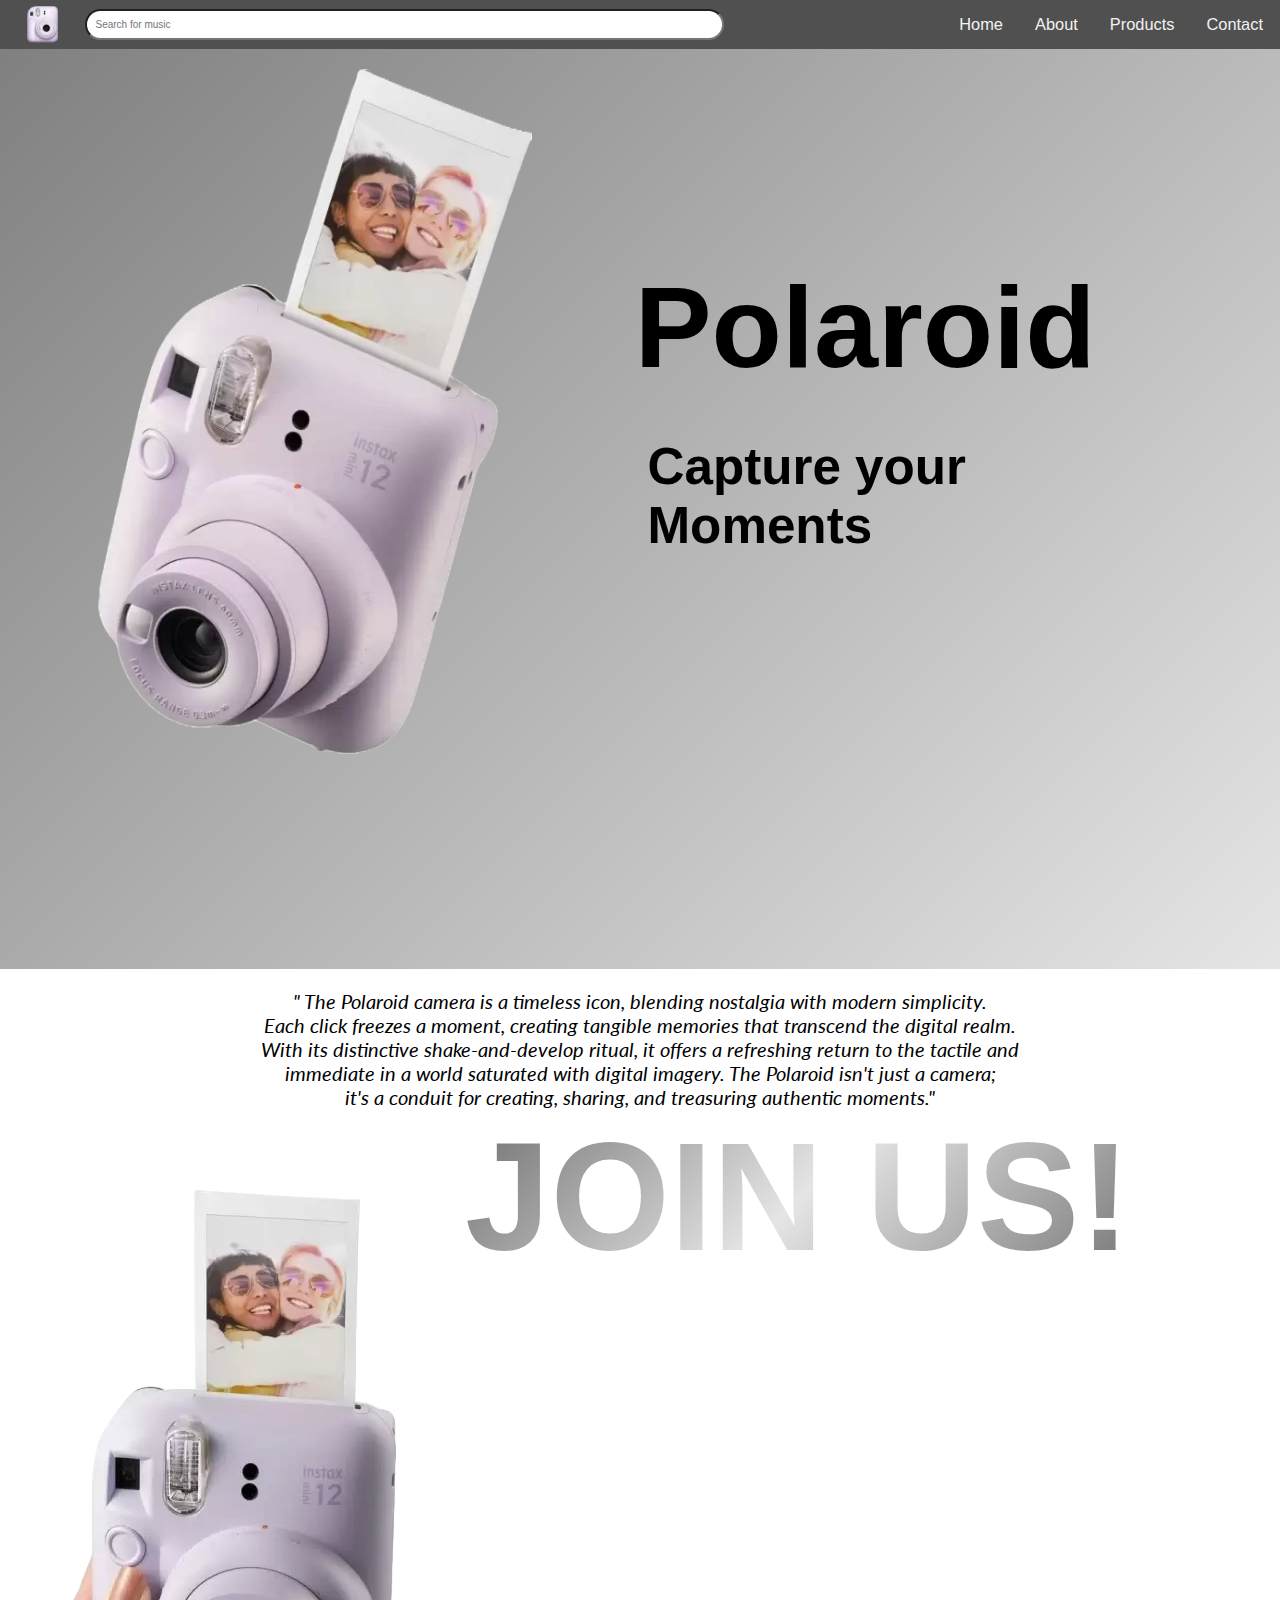
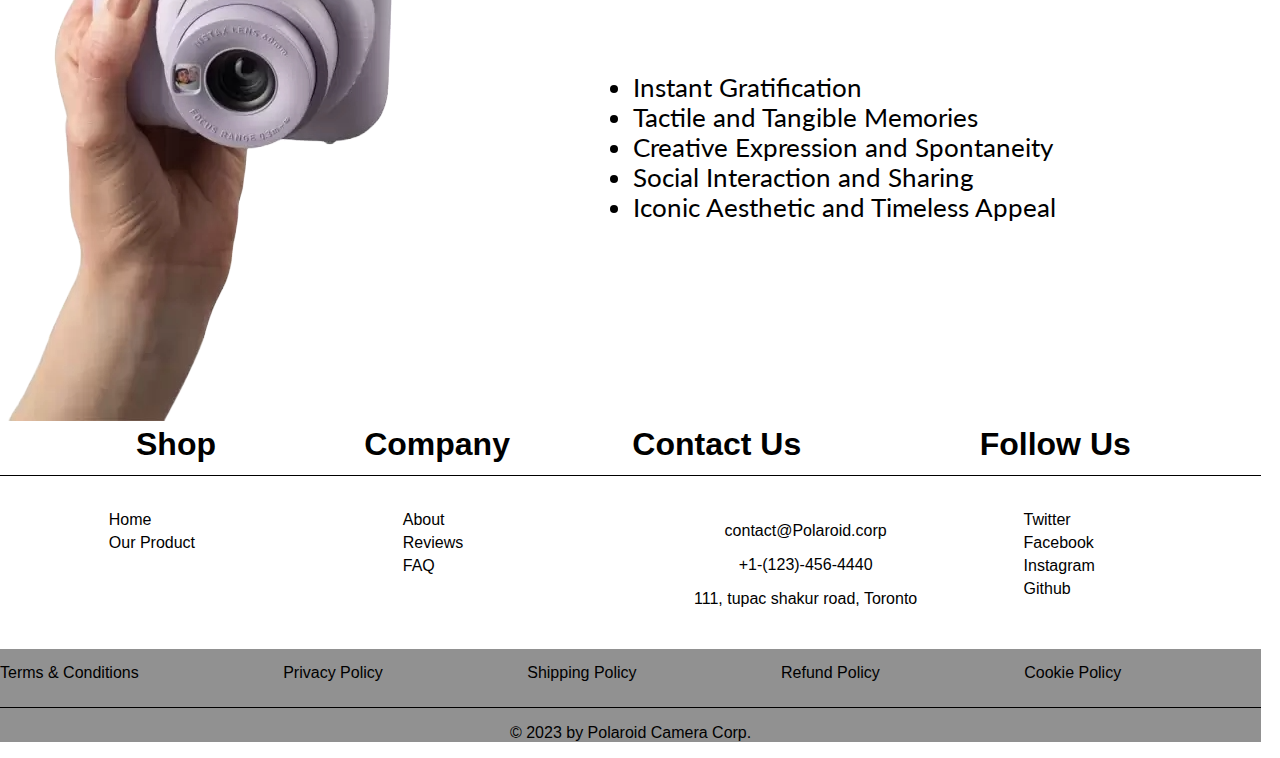
<file: index.html>
<!DOCTYPE html>
<html lang="en">

<head>
    <meta charset="UTF-8">
    <meta name="viewport" content="width=device-width, initial-scale=1.0">
    <title>Your Website Title</title>
    <link rel="stylesheet" href="styles.css">
    <link href="https://fonts.googleapis.com/css2?family=Lato:ital@1&display=swap" rel="stylesheet">
</head>

<body>
    <!-- Header -->
    <header>
        <nav class="navbar">
            <img class="logo" src="polaroid2.png" alt="website Logo">
            <div class="searchBar">
                <input type="search" placeholder="Search for music">
            </div>
            <div class="Acontainer">
                <a href="#home" class="active">Home</a>
                <a href="about.html"> About</a>
                <a href="Product.html">Products</a>
                <a href="Contact.html">Contact</a>
            </div>
        </nav>
    </header>

    <section class="section1">
        <div class="polaroid1 pop-element">
            <img src="polaroid1.png" alt="">
        </div>
        <div class="section1_1">
            <h1 class="pop-element">Polaroid</h1><br>
            <h2>Capture your <br> Moments</h2>
        </div>
    </section>

    <section class="section2">
        <blockquote>
            " The Polaroid camera is a timeless icon, blending nostalgia with modern simplicity. <br>
            Each click freezes a moment, creating tangible memories that transcend the digital realm. <br>
             With its distinctive shake-and-develop ritual, it offers a refreshing return to the tactile and <br> immediate in a world saturated with digital imagery. The Polaroid isn't just a camera; <br>
             it's a conduit for creating, sharing, and treasuring authentic moments."
        </blockquote>
    </section>
    <section class="section3">
        <div class="polaroid5 pop-element">
            <img src="polaroid5.png" alt="">
        </div>
        <div class="section3_1">
            <h1 class="pop-element">JOIN US!</h1><br>
            <h2 id="slideInHeading">NOW!</h2>
            <ul class="pop-element">
                <li>Instant Gratification</li>
                <li>Tactile and Tangible Memories</li>
                <li>Creative Expression and Spontaneity</li>
                <li>Social Interaction and Sharing</li>
                <li>Iconic Aesthetic and Timeless Appeal</li>
            </ul>
        </div>
    </section>

    <footer>
        <div class="tab">
            <h1 class="pop-element">Shop</h1>
            <div class="subtabs">
                <a href="Home.html">Home</a>
                <a href="Product.html">Our Product</a>
            </div>
            <h1 class="pop-element">&nbsp;&nbsp;&nbsp;&nbsp;&nbsp;&nbsp;&nbsp;&nbsp;&nbsp;&nbsp;&nbsp;&nbsp;Company</h1>
            <div class="subtabs">
                <a href="about.html">About</a>
                <a href="Reviews.html">Reviews</a>
                <a href="FAQ.html">FAQ</a>
            </div>
            <h1 class="pop-element">&nbsp;&nbsp;&nbsp;&nbsp;&nbsp;&nbsp;&nbsp;&nbsp;&nbsp;&nbsp;&nbsp; Contact Us</h1>
            <div class="subtabs">
                <p>contact@Polaroid.corp</p>
                <p>+1-(123)-456-4440</p>
                <p>111, tupac shakur road, Toronto</p>
            </div>
            <h1 class="pop-element">Follow Us</h1>
            <div class="subtabs">
                <a href="#">Twitter</a>
                <a href="#">Facebook</a>
                <a href="#">Instagram</a>
                <a href="#">Github</a>
            </div>
        </div>
        <div class="footerdiv">
            <div class="tab-2">
                <a href="#">Terms & Conditions</a>
                <a href="#">Privacy Policy</a>
                <a href="#">Shipping Policy</a>
                <a href="#">Refund Policy</a>
                <a href="#">Cookie Policy</a>
            </div>
            <p>© 2023 by Polaroid Camera Corp.</p>
        </div>
    </footer>
    <!-- <style>
        .subtabs {
            margin-left: -25vw;
        }
    </style> -->

    <script>
        // JavaScript to control the animation
        document.addEventListener("DOMContentLoaded", function () {
          var slideInHeading = document.getElementById("slideInHeading");
    
          function checkScroll() {
            var triggerBottom = window.innerHeight * 0.8; // Adjust as needed
            var headingTop = slideInHeading.getBoundingClientRect().top;
    
            if (headingTop < triggerBottom) {
              slideInHeading.style.opacity = 1;
              slideInHeading.style.transform = "translateX(0)";
              window.removeEventListener("scroll", checkScroll);
            }
          }
    
          window.addEventListener("scroll", checkScroll);
          checkScroll(); // Check on initial load
        });
      </script>
</body>

</html>
</file>
<file: styles.css>
body {
  margin: 0;
  font-family: Arial, Helvetica, sans-serif;
}

.logo {
  position: relative;
 margin: 0 2vw;
  height: 2.9vw;
  left: 0;
 
  /* min-width: 10px; */
}

.searchBar {
  border: 2px;
  margin: 2px;
  width: 50%;
  display: flex;
  align-items: center;
  border-radius: 25px;
  border-width: 0px;
  flex-direction: row;
}
.searchBar:hover {
  border: 3px solid #ae9fad;
  width: 50%;
  margin-left: -.5px;
}

.searchBar input {
  padding: 8px;
  border-radius: 25px;
  outline: none;
  font-size: 10px;
  font-family: Verdana, Geneva, Tahoma, sans-serif;
  background-color: white;
  color: #000000;
  width: 100%; /* Set width to 100% inside the header .searchBar */
}

header .searchBar input:focus::placeholder {
  color: #ae9fad;
}

header .searchBar input:focus {
  box-shadow: 0 0 10px rgba(0, 0, 100, 0.67);
  border: 3px solid #ae9fad;
}

header .searchBar:focus {
  border: 3px solid #a2a2e6;
  margin: 17px 12px;
}

.navbar {
  display: flex;
  flex-direction: row;
  overflow: hidden;
  background-color: #505050;
  padding: 1px;
  align-items: center;
}

.navbar a {
  display: inline-block;
  color: #f2f2f2;
  text-align: center;
  padding: 14px 16px;
  text-decoration: none;
  font-size: calc(10px + 0.5vw);
  /* font-size: 12px; */

  transition: transform .2s;
}

.navbar a:hover {
  color: #ddd;
  transform: scale(1.2);
}
.Acontainer {
  margin-left: auto; 
  display: flex; 
  justify-content: flex-end; 
  align-items: flex-end; 
}
.section1 {
  height: 100vh;
  overflow: hidden;
  display: flex;
  flex-direction: row;
  padding-left: 10px;
  padding: 20px 0 0 20px;
  background: linear-gradient(-45deg, #808080, #e5e5e5, #808080);
  background-size: 200% 200%;
  animation: wavePulse 20s infinite linear;
}

@keyframes wavePulse {
  0% {
    background-position: 0% 50%;
  }
  50% {
    background-position: 100% 50%;
  }
  100% {
    background-position: 0% 50%;
  }
}

.polaroid1 img {
  height: 60vw;
  max-height: 1000px;
}

.section1_1{
  display: flex;
  flex-direction: column;
}

.section1_1 h1{
  margin-top: 15vw;
  display: flex;
  margin-left: 8vw;
  font-size: large;
  font-size: 9vw;
}
.section1_1 h2{
  /* font-size: large; */
  font-size: 4vw;
  margin-top: -4vw;
  display: flex;
  margin-left: 9vw;
}

.section2{
  height: 200px;
  width: auto;

}
.section2 blockquote{
  font-style: italic;
  font-size: 1.6vw;
  font-family: 'Lato', sans-serif;
  text-align: center;
}
.section3{
  display: flex;
  flex-direction: row;
}
.section3_1{
  display: flex;
  flex-direction: column;
}

.section3_1 h1 {
  font-size: 12vw;
  margin-left: 5vw;
  background: linear-gradient(-45deg, #737373, #e5e5e5, #6d6d6d);
  background-clip: text;
  -webkit-background-clip: text; /* For Safari/Chrome */
  color: transparent;
  animation: wavePulseText 10s infinite linear;
}
@keyframes wavePulseText {
  0% {
    background-position: 0% 50%;
  }
  50% {
    background-position: 100% 50%;
  }
  100% {
    background-position: 0% 50%;
  }
}

.section3_1 h2 {
  font-size: 18vw;
  margin-left: 5.2vw;
  margin-top: -8vw;
  font-family: 'Lato', sans-serif;
  opacity: 0;
  transform: translateX(50%);
  transition: opacity 1s, transform 1s;
}
.section3_1 ul{
  font-family: 'Lato', sans-serif;
  font-size: 2vw;
  margin-left: 15vw;
  margin-top: -100px;
}

footer {
  position: relative;
  margin-top: 50px;
  border-top: solid 1px;
  padding-top: 50px;
  width: fit-content;
}

.tab {
  display: flex;
  justify-content: space-around;
  position: relative;
  margin-left: 240px;
  margin-top: -20px;
}

h1 {
  margin-top: -80px;
  margin-left: -18vw;
}

.tab a {
  display: block;
  text-decoration: none;
  position: relative;
  padding-top: 5px;
  color: black;
}

.tab a:hover {
  text-decoration: none;
  position: relative;
  color: grey;
}

.tab a::after {
  position: absolute;
  text-decoration: none;
  display: none;
}

.tab-2 {
  margin-top: 25px;
  display: block;
  border: inherit;
  border-top-width: 1px;
  padding-top: 15px;
  border-bottom: 1px solid;
  padding-bottom: 25px;
  background-color: #919191 ;
}

.tab-2 a {
  text-decoration: none;
  justify-content: space-around;
  margin: 20px 0;
  margin-right: 140px;
  color: black;
}

.tab-2 a::after {
  display: none;
}

p {
  text-align: center;
}

.subtabs{
  position: relative;
  left: -40px;
}
.footerdiv{
  background-color: #919191;
}


.pop-element {
  transition: transform 0.3s ease-in-out;
}


.pop-element:hover {
  transform: scale(1.1);
}
.subtabs {
  margin-left: -25vw;
}
</file>
